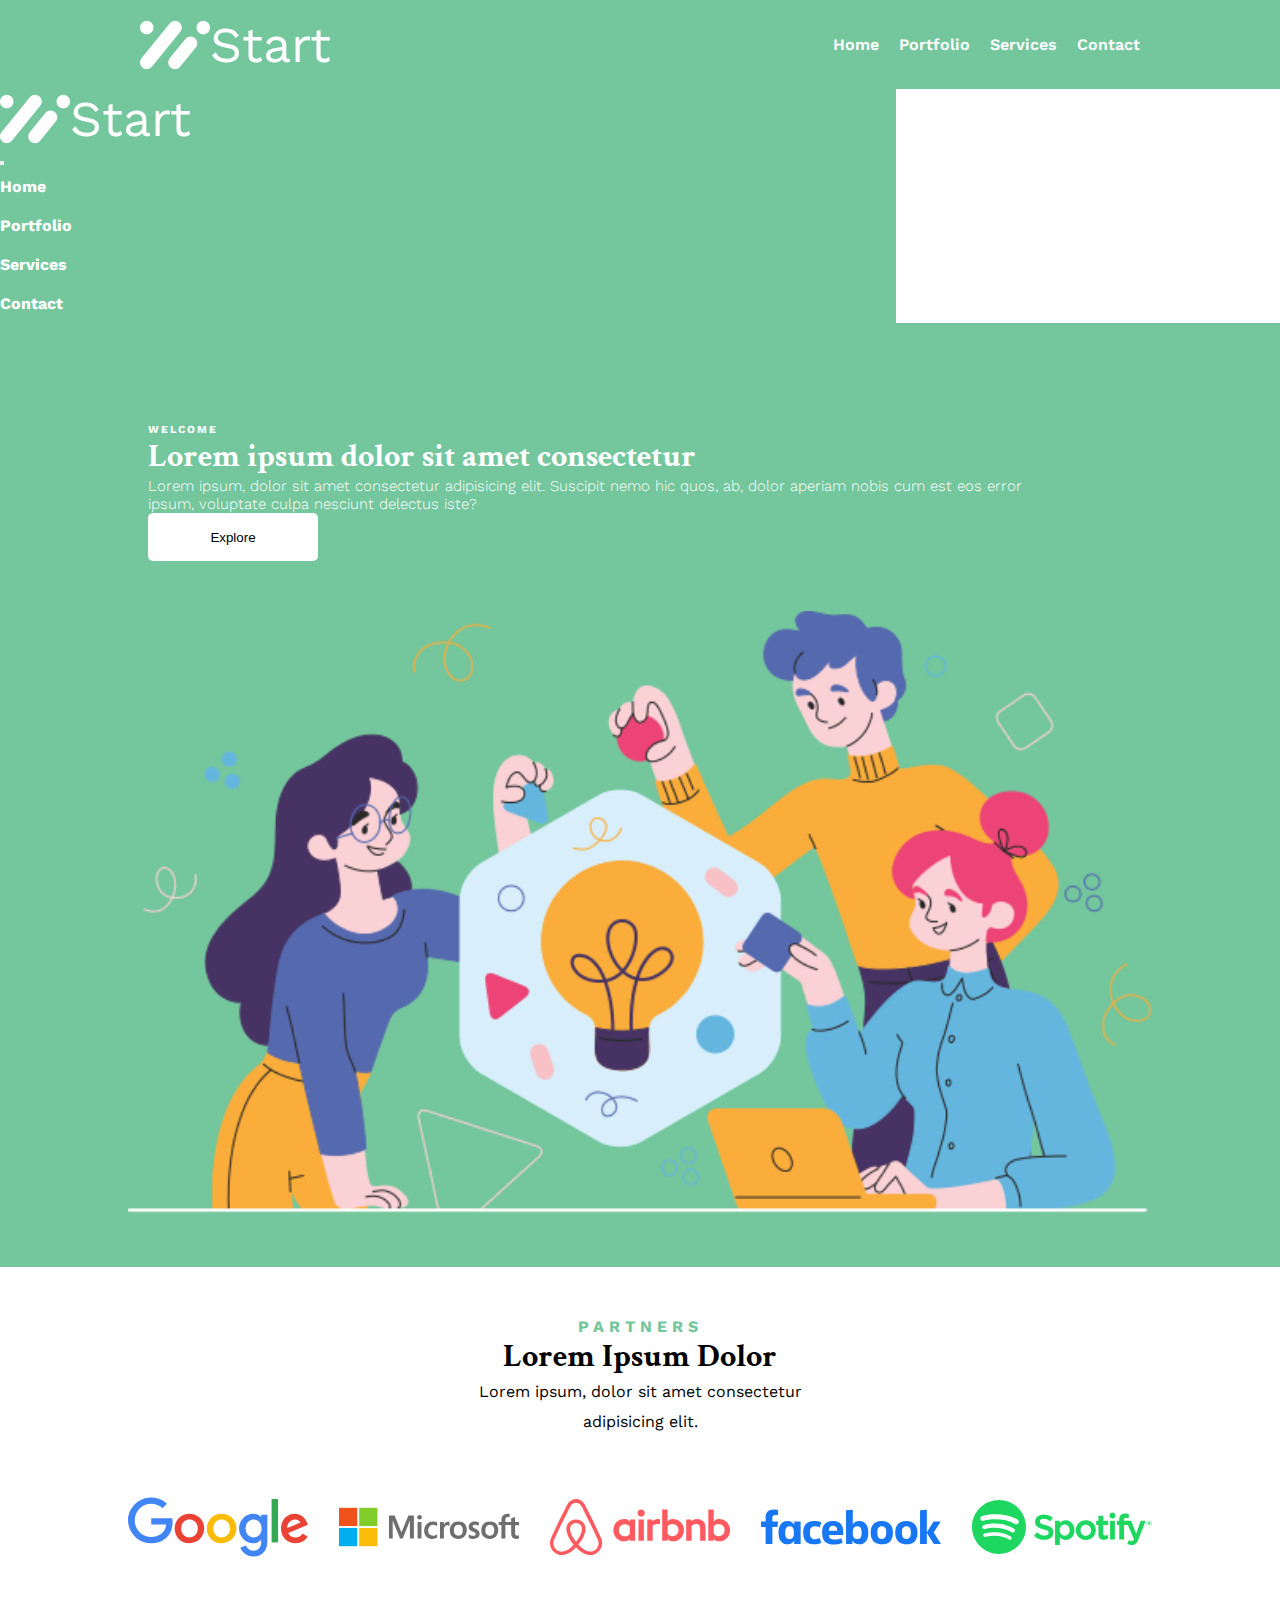
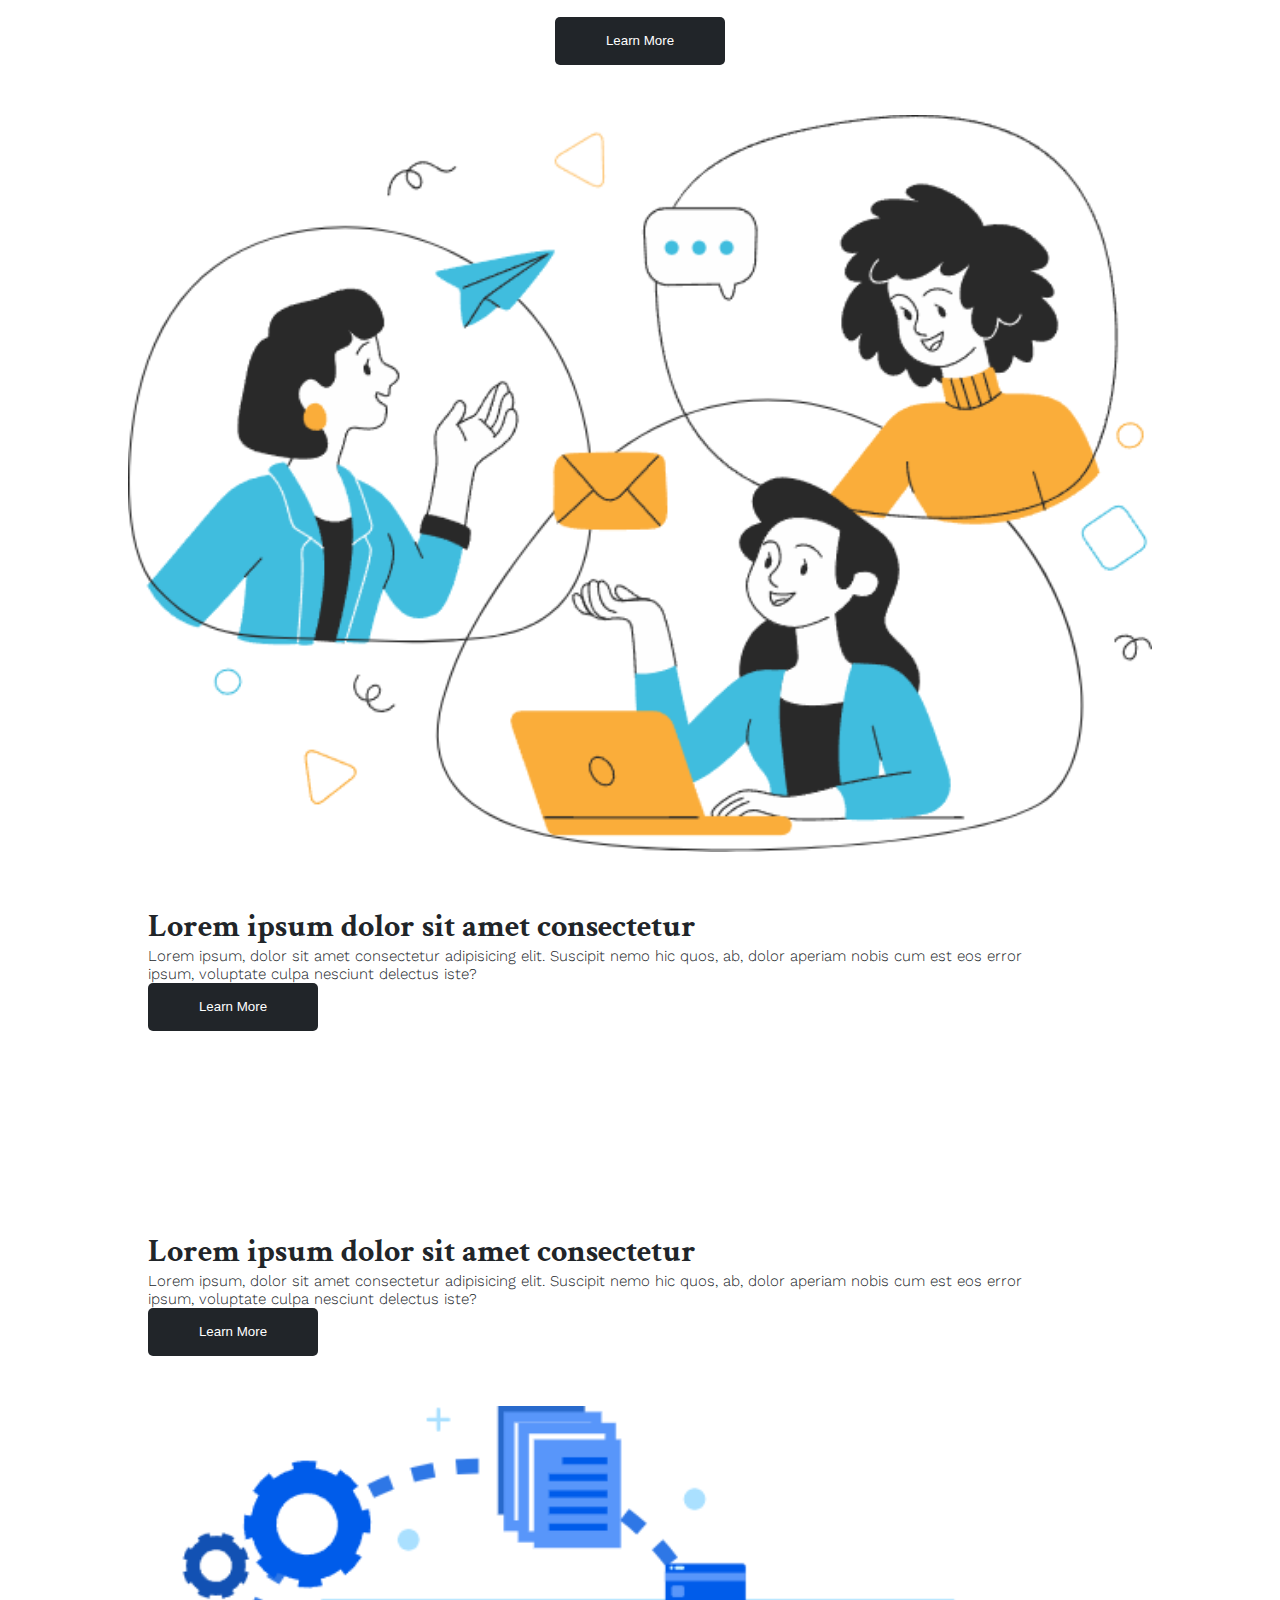
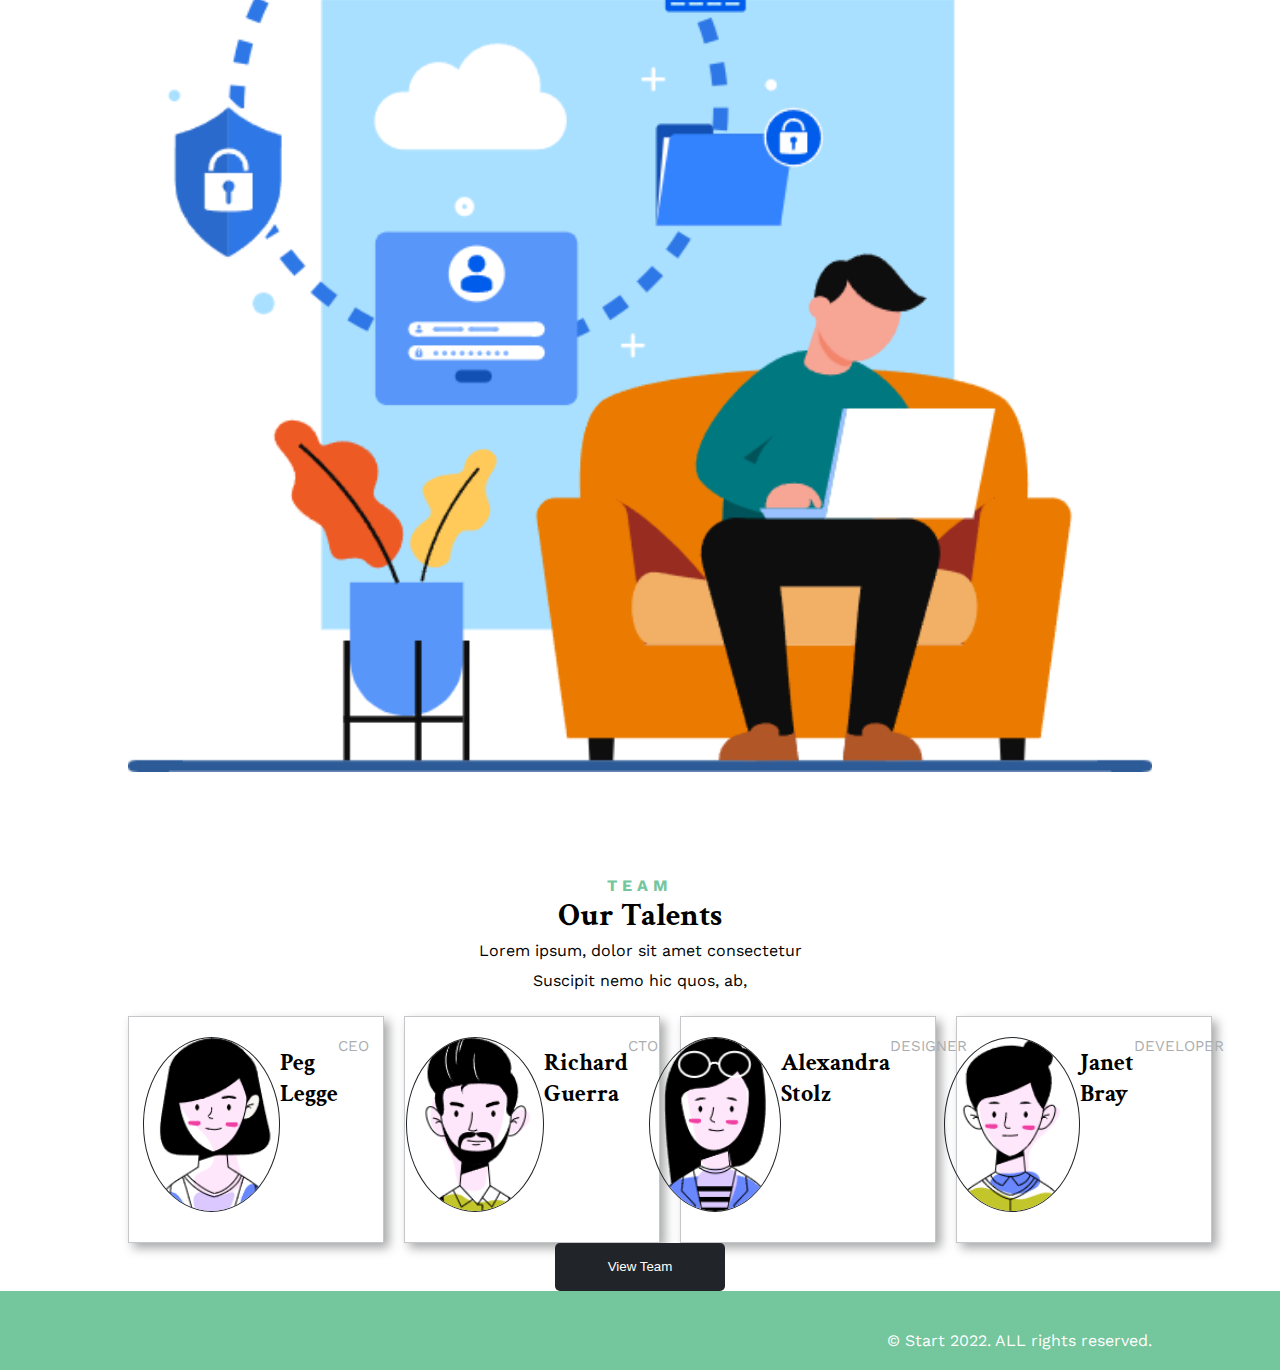
<file: index.html>
<!DOCTYPE html>
<html>

<head>
    <meta charset="utf-8" />
    <meta name="viewport" content="width=device-width, initial-scale=1" />
    <title>Start</title>
    <link rel="shortcut icon" href="./assets/images/logo.png" type="image/x-icon">
    <!-- Fonts --->
    <link rel="preconnect" href="https://fonts.googleapis.com">
    <link rel="preconnect" href="https://fonts.gstatic.com" crossorigin>
    <link
        href="https://fonts.googleapis.com/css2?family=Crimson+Text:ital,wght@0,400;0,600;0,700;1,400;1,600;1,700&family=Work+Sans:ital,wght@0,100..900;1,100..900&display=swap"
        rel="stylesheet">
    <!--- Css ---->
    <link rel="stylesheet" href="assets/css/style.css">
    <link rel="stylesheet" href="assets/css/reponsive.css">
    <link href="https://cdn.jsdelivr.net/npm/bootstrap@5.0.2/dist/css/bootstrap.min.css" rel="stylesheet" integrity="sha384-EVSTQN3/azprG1Anm3QDgpJLIm9Nao0Yz1ztcQTwFspd3yD65VohhpuuCOmLASjC" crossorigin="anonymous">

    <!-- font_awsome -->
    <link rel="stylesheet" href="https://cdnjs.cloudflare.com/ajax/libs/font-awesome/6.5.2/css/all.min.css" integrity="sha512-SnH5WK+bZxgPHs44uWIX+LLJAJ9/2PkPKZ5QiAj6Ta86w+fsb2TkcmfRyVX3pBnMFcV7oQPJkl9QevSCWr3W6A==" crossorigin="anonymous" referrerpolicy="no-referrer" />

</head>

<body>

    <!-- Navbar -->
    <nav>
        <div class="container">
            <a href="index.html">
                <img src="assets/images/logo.png">
                <span class="brand">Start</span>
            </a>
            <ul>
                <li><a href="index.html">Home</a></li>
                <li><a href="portfolio.html">Portfolio</a></li>
                <li><a href="services.html">Services</a></li>
                <li><a href="contact.html">Contact</a></li>
            </ul>
            <span class="toggle-btn" data-bs-toggle="offcanvas" data-bs-target="#offcanvasRight" aria-controls="offcanvasRight"><i class="fa-solid fa-bars"></i></span>
        </div>
    </nav>
    <!-- End of navbar -->

    <!-- Mobile nav -->
    <div class="offcanvas offcanvas-end" tabindex="-1" id="offcanvasRight" aria-labelledby="offcanvasRightLabel">
        <div class="offcanvas-header">
            <a href="index.html">
                <img src="assets/images/logo.png">
                <span class="brand">Start</span>
            </a>
          <button type="button" class="btn-close" data-bs-dismiss="offcanvas" aria-label="Close"></button>
        </div>
        <div class="offcanvas-body">
            <ul>
                <li><a href="index.html">Home</a></li>
                <li><a href="portfolio.html">Portfolio</a></li>
                <li><a href="services.html">Services</a></li>
                <li><a href="contact.html">Contact</a></li>
            </ul>
        </div>
      </div>


    <!-- Banner section -->
     <section class="banner-sec">
        <div class="container">
            <div class="row">
                <div class="col-xs-12 col-lg-6 banner-cnt">
                    <div class="banner-content">
                        <h6>WELCOME</h6>
                        <h1>Lorem ipsum dolor sit amet consectetur </h1>
                        <p>Lorem ipsum, dolor sit amet consectetur adipisicing elit. Suscipit nemo hic quos, ab, dolor aperiam nobis cum est eos error ipsum, voluptate culpa nesciunt delectus iste?</p>
                        <button>Explore</button>
                    </div>
                </div>
                <div class="col-xs-12 col-lg-6 ban-img">
                    <div class="banner-img">
                        <img src="assets/images/banner.png">
                    </div>
                </div>
            </div>
        </div>
     </section>
     <!-- End of banner section -->

     <!-- Partner section -->

     <section class="partner-sec">
        <div class="container">
            <div class="title-container">
                <p class="partner-title">PARTNERS</p>
                <h1 class="partner-head">Lorem Ipsum Dolor</h1>
                <p class="partner-txt">Lorem ipsum, dolor sit amet consectetur<br>
                    adipisicing elit.</p>
            </div>
            <div class="partner-img">
                <img src="assets/images/google.svg">
                <img src="assets/images/ms.svg">
                <img src="assets/images/airbub.svg">
                <img src="assets/images/fb.svg">
                <img src="assets/images/spotify.svg">
            </div>
            <button class="black-btn">Learn More</button>
        </div>
     </section>
     <!-- End of partner section -->

     <!-- Banner sec-2 -->
        <section class="banner2-sec">
            <div class="container">
                <div class="row">
                    <div class="col-xs-12 col-lg-6">
                        <div class="banner-img">
                            <img src="assets/images/banner2.png">
                        </div>
                    </div>
                    <div class="col-xs-12 col-lg-6">
                        <div class="banner2-content">
                            <h1>Lorem ipsum dolor sit amet consectetur </h1>
                            <p>Lorem ipsum, dolor sit amet consectetur adipisicing elit. Suscipit nemo hic quos, ab, dolor aperiam nobis cum est eos error ipsum, voluptate culpa nesciunt delectus iste?</p>
                            <button class="black-btn">Learn More</button>
                        </div>
                    </div>
                </div>
            </div>
        </section>
        <!-- Banner3 section -->
        <section class="banner2-sec">
            <div class="container">
                <div class="row">
                    <div class="col-xs-12 col-lg-6 banner-cnt">
                        <div class="banner2-content">
                            <h1>Lorem ipsum dolor sit amet consectetur </h1>
                            <p>Lorem ipsum, dolor sit amet consectetur adipisicing elit. Suscipit nemo hic quos, ab, dolor aperiam nobis cum est eos error ipsum, voluptate culpa nesciunt delectus iste?</p>
                            <button class="black-btn">Learn More</button>
                        </div>
                    </div>
                    <div class="col-xs-12 col-lg-6">
                        <div class="banner-img">
                            <img src="assets/images/banner3.png">
                        </div>
                    </div>
                </div>
            </div>
        </section>

        <!-- teams section -->
         <section class="team-sec">
            <div class="container">
                <div class="title-container">
                    <p class="partner-title">TEAM</p>
                    <h1 class="partner-head">Our Talents</h1>
                    <p class="partner-txt">Lorem ipsum, dolor sit amet consectetur<br>
                        Suscipit nemo hic quos, ab,</p>
                </div>
                <div class="card-sec">
                    <div class="card-col">
                        <div class="card">
                            <div class="team-img">
                                <img src="assets/images/user1.png">
                            </div>
                            <h2 class="team-name">Peg Legge</h2>
                            <p class="team-position">CEO</p>
                        </div>
                    </div>
                    <div class="card-col">
                        <div class="card">
                            <div class="team-img">
                                <img src="assets/images/user2.png">
                            </div>
                            <h2 class="team-name">Richard Guerra</h2>
                            <p class="team-position">CTO</p>
                        </div>
                    </div>
                    <div class="card-col">
                        <div class="card">
                            <div class="team-img">
                                <img src="assets/images/user3.png">
                            </div>
                            <h2 class="team-name">Alexandra Stolz</h2>
                            <p class="team-position">DESIGNER</p>
                        </div>
                    </div>
                    <div class="card-col">
                        <div class="card">
                            <div class="team-img">
                                <img src="assets/images/user4.png">
                            </div>
                            <h2 class="team-name">Janet Bray</h2>
                            <p class="team-position">DEVELOPER</p>
                        </div>
                    </div>
                </div>
                <div class="my-5">
                    <button class="black-btn">View Team</button>
                </div>
            </div>
         </section>


         <!-- footer -->

         <footer>
            <div class="container">
                <div class="row">
                    <div class="col-lg-6 socials col-sm-12">
                        <div>
                            <i class="fa-brands fa-facebook-f"></i>
                        </div>
                        <div>
                            <i class="fa-brands fa-instagram"></i>
                        </div>
                        <div>
                            <i class="fa-brands fa-twitter"></i>
                        </div>
                        <div>
                            <i class="fa-brands fa-pinterest-p"></i>
                        </div>
                        <div>
                            <i class="fa-brands fa-tiktok"></i>
                        </div>
                        <div>
                            <i class="fa-brands fa-whatsapp"></i>
                        </div>
                        <div>
                            <i class="fa-brands fa-youtube"></i>
                        </div>
                    </div>
                    <div class="col-lg-6 col-sm-12 copyrts">
                        <p>&copy; Start 2022. ALL rights reserved.</p>
                    </div>
                </div>
            </div>
         </footer>


    <script src="https://cdnjs.cloudflare.com/ajax/libs/jquery/3.7.1/jquery.min.js" integrity="sha512-v2CJ7UaYy4JwqLDIrZUI/4hqeoQieOmAZNXBeQyjo21dadnwR+8ZaIJVT8EE2iyI61OV8e6M8PP2/4hpQINQ/g==" crossorigin="anonymous" referrerpolicy="no-referrer"></script>
    <script src="https://cdn.jsdelivr.net/npm/bootstrap@5.0.2/dist/js/bootstrap.bundle.min.js" integrity="sha384-MrcW6ZMFYlzcLA8Nl+NtUVF0sA7MsXsP1UyJoMp4YLEuNSfAP+JcXn/tWtIaxVXM" crossorigin="anonymous"></script>
</body>

</html>
</file>
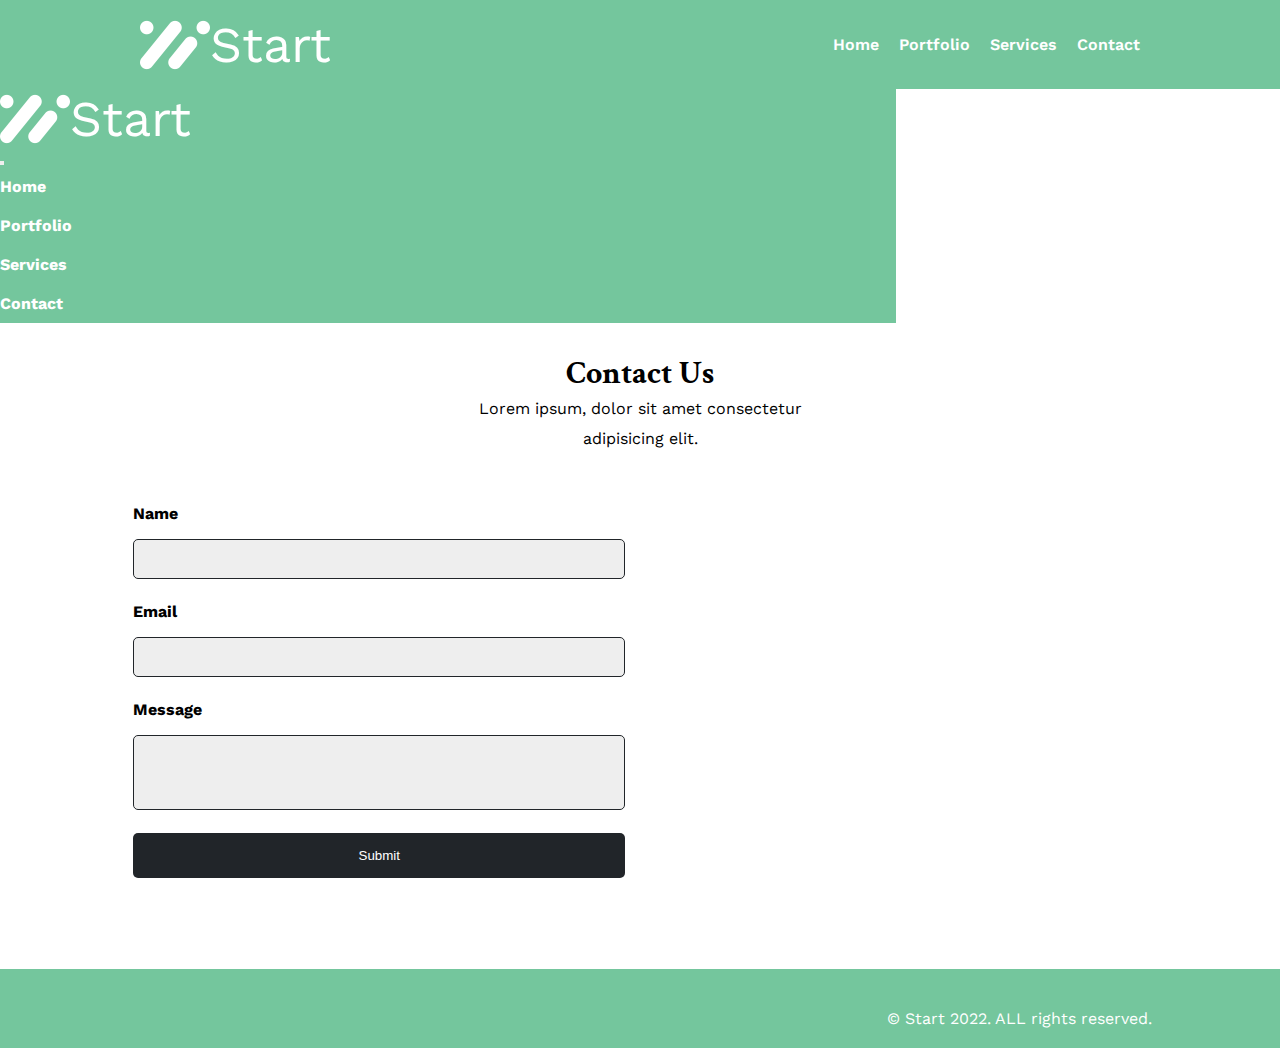
<file: contact.html>
<!DOCTYPE html>
<html lang="en">
<head>
    <meta charset="UTF-8">
    <meta name="viewport" content="width=device-width, initial-scale=1.0">
    <title>Contact</title>
    <link rel="shortcut icon" href="./assets/images/logo.png" type="image/x-icon">
    <!-- Fonts --->
    <link rel="preconnect" href="https://fonts.googleapis.com">
    <link rel="preconnect" href="https://fonts.gstatic.com" crossorigin>
    <link
        href="https://fonts.googleapis.com/css2?family=Crimson+Text:ital,wght@0,400;0,600;0,700;1,400;1,600;1,700&family=Work+Sans:ital,wght@0,100..900;1,100..900&display=swap"
        rel="stylesheet">
    <!--- Css ---->
    <link rel="stylesheet" href="assets/css/style.css">
    <link rel="stylesheet" href="assets/css/reponsive.css">
    <link href="https://cdn.jsdelivr.net/npm/bootstrap@5.0.2/dist/css/bootstrap.min.css" rel="stylesheet" integrity="sha384-EVSTQN3/azprG1Anm3QDgpJLIm9Nao0Yz1ztcQTwFspd3yD65VohhpuuCOmLASjC" crossorigin="anonymous">

    <!-- font_awsome -->
    <link rel="stylesheet" href="https://cdnjs.cloudflare.com/ajax/libs/font-awesome/6.5.2/css/all.min.css" integrity="sha512-SnH5WK+bZxgPHs44uWIX+LLJAJ9/2PkPKZ5QiAj6Ta86w+fsb2TkcmfRyVX3pBnMFcV7oQPJkl9QevSCWr3W6A==" crossorigin="anonymous" referrerpolicy="no-referrer" />
</head>
<body>

    <!-- Navbar -->
    <nav>
        <div class="container">
            <a href="index.html">
                <img src="assets/images/logo.png">
                <span class="brand">Start</span>
            </a>
            <ul>
                <li><a href="index.html">Home</a></li>
                <li><a href="portfolio.html">Portfolio</a></li>
                <li><a href="services.html">Services</a></li>
                <li><a href="contact.html">Contact</a></li>
            </ul>
            <span class="toggle-btn" data-bs-toggle="offcanvas" data-bs-target="#offcanvasRight" aria-controls="offcanvasRight"><i class="fa-solid fa-bars"></i></span>
        </div>
    </nav>
    <!-- End of navbar -->

    <!-- Mobile nav -->
    <div class="offcanvas offcanvas-end" tabindex="-1" id="offcanvasRight" aria-labelledby="offcanvasRightLabel">
        <div class="offcanvas-header">
            <a href="index.html">
                <img src="assets/images/logo.png">
                <span class="brand">Start</span>
            </a>
          <button type="button" class="btn-close" data-bs-dismiss="offcanvas" aria-label="Close"></button>
        </div>
        <div class="offcanvas-body">
            <ul>
                <li><a href="index.html">Home</a></li>
                <li><a href="portfolio.html">Portfolio</a></li>
                <li><a href="services.html">Services</a></li>
                <li><a href="contact.html">Contact</a></li>
            </ul>
        </div>
      </div>


    <!-- Contact-section -->
        <section class="contact-sec">
            <div class="container">
                <div class="title-container">
                    <h1 class="partner-head">Contact Us</h1>
                    <p class="partner-txt">Lorem ipsum, dolor sit amet consectetur<br>
                        adipisicing elit.</p>
                </div>

                <div class="contact-row">
                    <div class="contact-col map">
                        <div class="contact-form">
                            <form>
                                <div class="input-field">
                                    <label for="username">Name</label>
                                    <input type="text" name="username">
                                </div>
                                <div class="input-field">
                                    <label for="mail">Email</label>
                                    <input type="text" name="mail">
                                </div>
                                <div class="input-field">
                                    <label for="message">Message</label>
                                    <input type="text" name="message" class="message-box">
                                </div>
                                <button class="submit-btn">Submit</button>
                            </form>
                        </div>
                    </div>
                    <div class="contact-col">
                        <iframe src="https://www.google.com/maps/embed?pb=!1m18!1m12!1m3!1d317716.60648832726!2d-0.4312474072555601!3d51.528607007953084!2m3!1f0!2f0!3f0!3m2!1i1024!2i768!4f13.1!3m3!1m2!1s0x47d8a00baf21de75%3A0x52963a5addd52a99!2sLondon%2C%20UK!5e0!3m2!1sen!2sin!4v1719022547042!5m2!1sen!2sin" width="100%" height="100%" style="border:0;" allowfullscreen="" loading="lazy" referrerpolicy="no-referrer-when-downgrade"></iframe>
                    </div>
                </div>
            </div>
        </section>



     <!-- footer -->

     <footer>
        <div class="container">
            <div class="row">
                <div class="col-lg-6 socials col-sm-12">
                    <div>
                        <i class="fa-brands fa-facebook-f"></i>
                    </div>
                    <div>
                        <i class="fa-brands fa-instagram"></i>
                    </div>
                    <div>
                        <i class="fa-brands fa-twitter"></i>
                    </div>
                    <div>
                        <i class="fa-brands fa-pinterest-p"></i>
                    </div>
                    <div>
                        <i class="fa-brands fa-tiktok"></i>
                    </div>
                    <div>
                        <i class="fa-brands fa-whatsapp"></i>
                    </div>
                    <div>
                        <i class="fa-brands fa-youtube"></i>
                    </div>
                </div>
                <div class="col-lg-6 col-sm-12 copyrts">
                    <p>&copy; Start 2022. ALL rights reserved.</p>
                </div>
            </div>
        </div>
     </footer>


    <script src="https://cdnjs.cloudflare.com/ajax/libs/jquery/3.7.1/jquery.min.js" integrity="sha512-v2CJ7UaYy4JwqLDIrZUI/4hqeoQieOmAZNXBeQyjo21dadnwR+8ZaIJVT8EE2iyI61OV8e6M8PP2/4hpQINQ/g==" crossorigin="anonymous" referrerpolicy="no-referrer"></script>
    <script src="https://cdn.jsdelivr.net/npm/bootstrap@5.0.2/dist/js/bootstrap.bundle.min.js" integrity="sha384-MrcW6ZMFYlzcLA8Nl+NtUVF0sA7MsXsP1UyJoMp4YLEuNSfAP+JcXn/tWtIaxVXM" crossorigin="anonymous"></script>
    
</body>
</html>
</file>
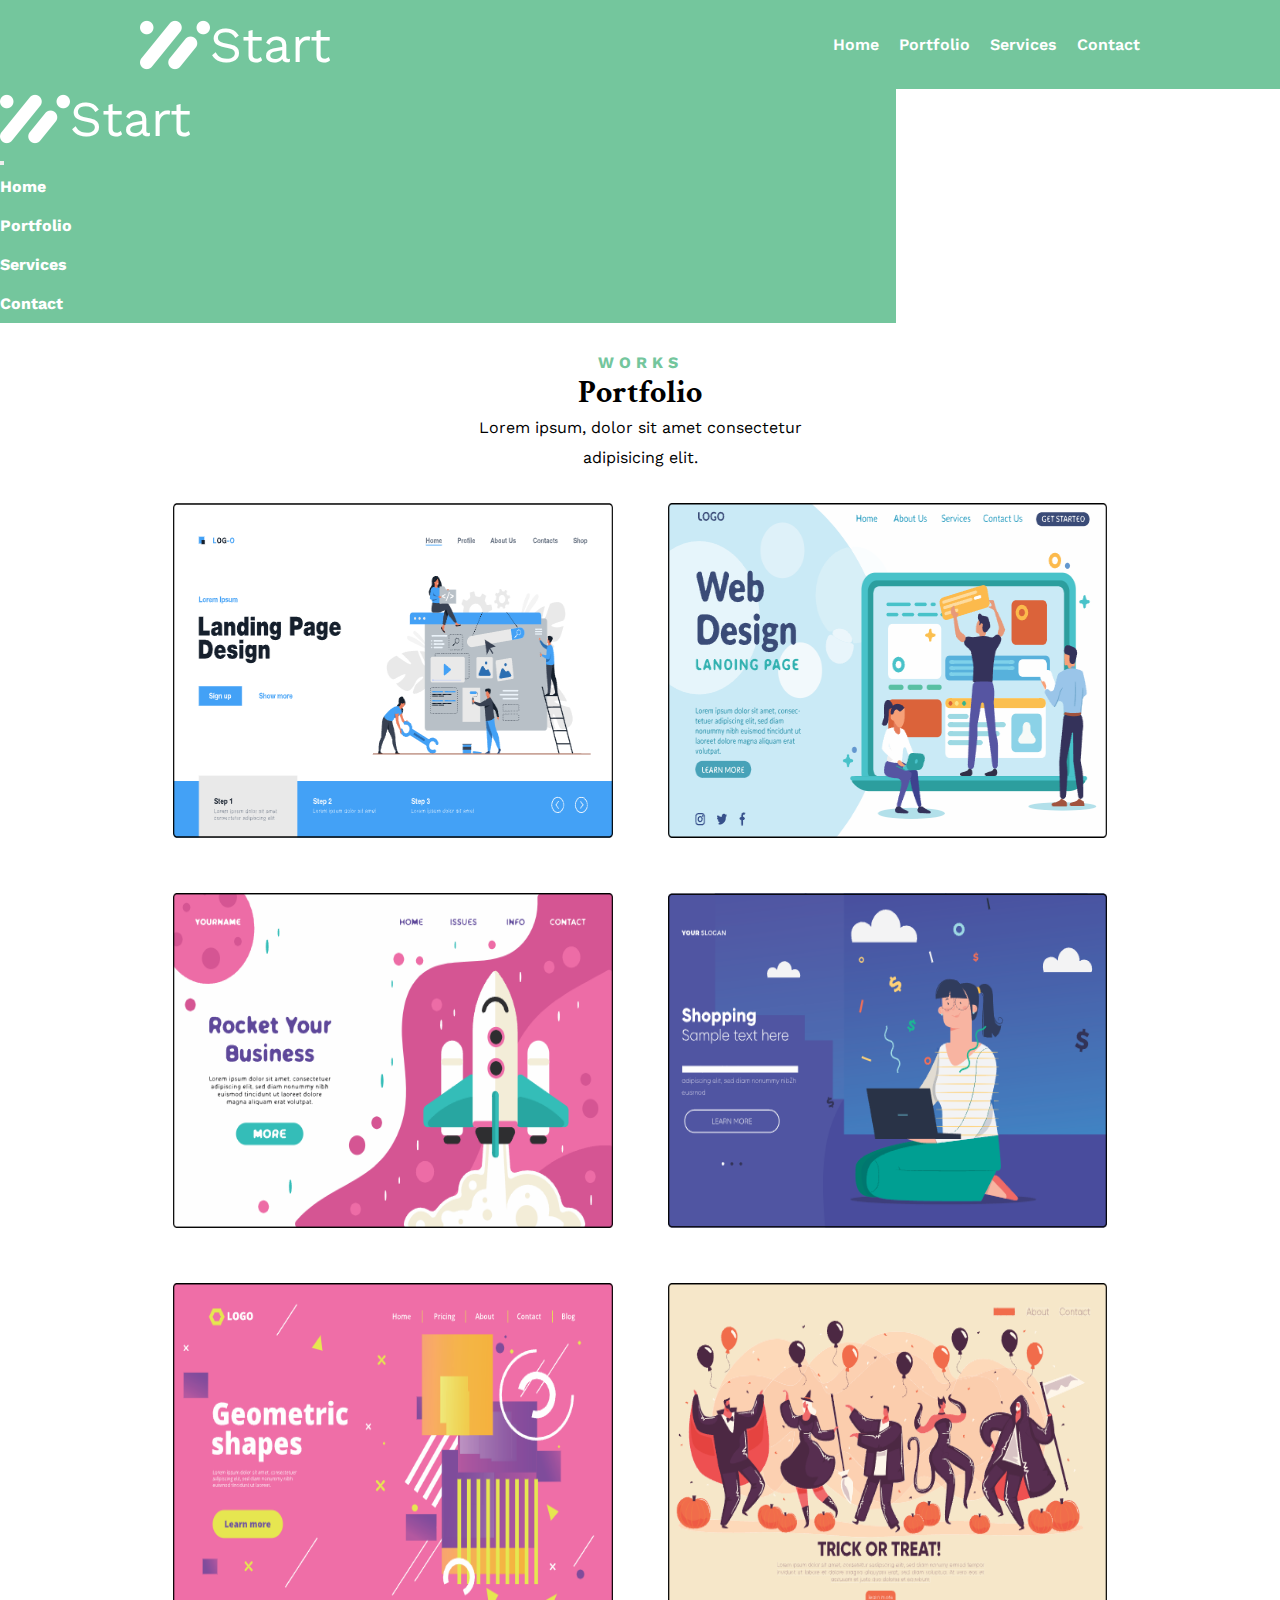
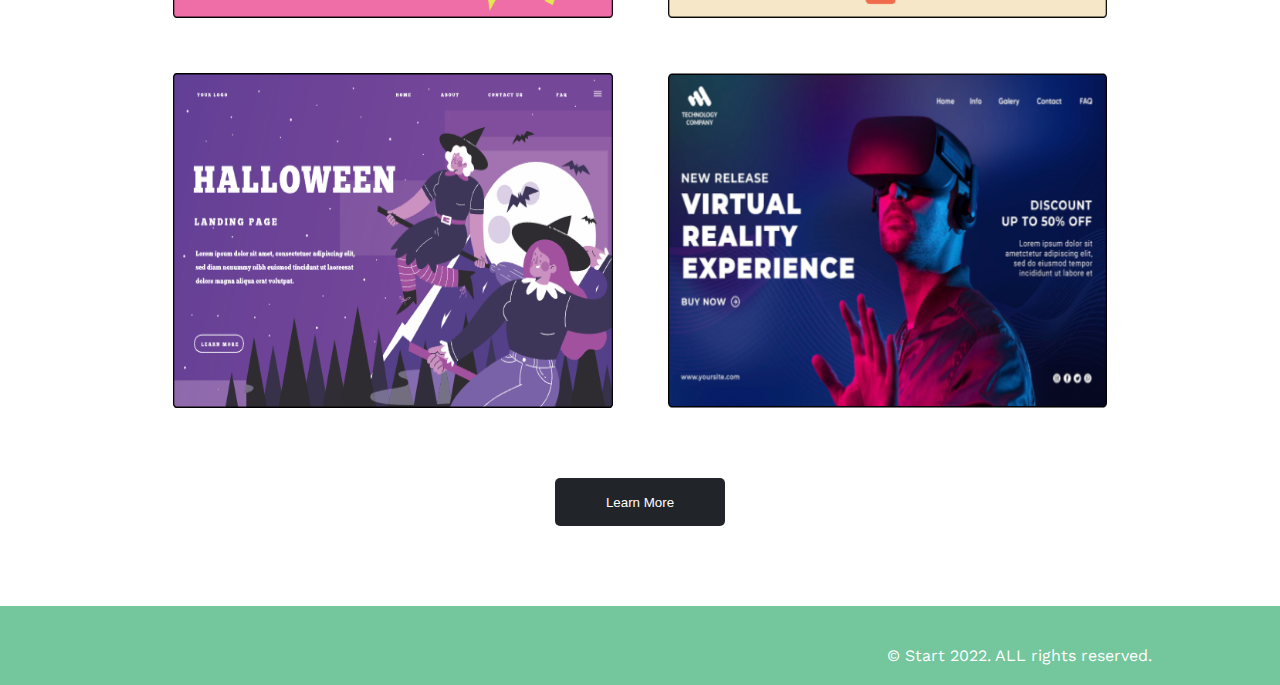
<file: portfolio.html>
<!DOCTYPE html>
<html lang="en">
<head>
    <meta charset="UTF-8">
    <meta name="viewport" content="width=device-width, initial-scale=1.0">
    <title>Portfolio</title>
    <link rel="shortcut icon" href="./assets/images/logo.png" type="image/x-icon">
    <!-- Fonts --->
    <link rel="preconnect" href="https://fonts.googleapis.com">
    <link rel="preconnect" href="https://fonts.gstatic.com" crossorigin>
    <link
        href="https://fonts.googleapis.com/css2?family=Crimson+Text:ital,wght@0,400;0,600;0,700;1,400;1,600;1,700&family=Work+Sans:ital,wght@0,100..900;1,100..900&display=swap"
        rel="stylesheet">
    <!--- Css ---->
    <link rel="stylesheet" href="assets/css/style.css">
    <link rel="stylesheet" href="assets/css/reponsive.css">
    <link href="https://cdn.jsdelivr.net/npm/bootstrap@5.0.2/dist/css/bootstrap.min.css" rel="stylesheet" integrity="sha384-EVSTQN3/azprG1Anm3QDgpJLIm9Nao0Yz1ztcQTwFspd3yD65VohhpuuCOmLASjC" crossorigin="anonymous">

    <!-- font_awsome -->
    <link rel="stylesheet" href="https://cdnjs.cloudflare.com/ajax/libs/font-awesome/6.5.2/css/all.min.css" integrity="sha512-SnH5WK+bZxgPHs44uWIX+LLJAJ9/2PkPKZ5QiAj6Ta86w+fsb2TkcmfRyVX3pBnMFcV7oQPJkl9QevSCWr3W6A==" crossorigin="anonymous" referrerpolicy="no-referrer" />
</head>
<body>
    <!-- Navbar -->
    <nav>
        <div class="container">
            <a href="index.html">
                <img src="assets/images/logo.png">
                <span class="brand">Start</span>
            </a>
            <ul>
                <li><a href="index.html">Home</a></li>
                <li><a href="portfolio.html">Portfolio</a></li>
                <li><a href="services.html">Services</a></li>
                <li><a href="contact.html">Contact</a></li>
            </ul>
            <span class="toggle-btn" data-bs-toggle="offcanvas" data-bs-target="#offcanvasRight" aria-controls="offcanvasRight"><i class="fa-solid fa-bars"></i></span>
        </div>
    </nav>
    <!-- End of navbar -->

    <!-- Mobile nav -->
    <div class="offcanvas offcanvas-end" tabindex="-1" id="offcanvasRight" aria-labelledby="offcanvasRightLabel">
        <div class="offcanvas-header">
            <a href="index.html">
                <img src="assets/images/logo.png">
                <span class="brand">Start</span>
            </a>
          <button type="button" class="btn-close" data-bs-dismiss="offcanvas" aria-label="Close"></button>
        </div>
        <div class="offcanvas-body">
            <ul>
                <li><a href="index.html">Home</a></li>
                <li><a href="portfolio.html">Portfolio</a></li>
                <li><a href="services.html">Services</a></li>
                <li><a href="contact.html">Contact</a></li>
            </ul>
        </div>
      </div>

    <!-- Works section -->

    <section class="works-sec">
        <div class="container">
            <div class="title-container">
                <p class="partner-title">WORKS</p>
                <h1 class="partner-head">Portfolio</h1>
                <p class="partner-txt">Lorem ipsum, dolor sit amet consectetur<br>
                    adipisicing elit.</p>
            </div>
            <div class="portfolio-sec">
                <div class="portfolio-card">
                    <img src="assets/images/port1.png">
                </div>
                <div class="portfolio-card">
                    <img src="assets/images/port2.png">
                </div>
                <div class="portfolio-card">
                    <img src="assets/images/port3.png">
                </div>
                <div class="portfolio-card">
                    <img src="assets/images/port4.png">
                </div>
                <div class="portfolio-card">
                    <img src="assets/images/port5.png">
                </div>
                <div class="portfolio-card">
                    <img src="assets/images/port6.png">
                </div>
                <div class="portfolio-card">
                    <img src="assets/images/port7.png">
                </div>
                <div class="portfolio-card">
                    <img src="assets/images/port8.png">
                </div>
            </div>
        </div>
        <button class="black-btn">Learn More</button>
    </section>



    <!-- footer -->

    <footer>
        <div class="container">
            <div class="row">
                <div class="col-lg-6 socials col-sm-12">
                    <div>
                        <i class="fa-brands fa-facebook-f"></i>
                    </div>
                    <div>
                        <i class="fa-brands fa-instagram"></i>
                    </div>
                    <div>
                        <i class="fa-brands fa-twitter"></i>
                    </div>
                    <div>
                        <i class="fa-brands fa-pinterest-p"></i>
                    </div>
                    <div>
                        <i class="fa-brands fa-tiktok"></i>
                    </div>
                    <div>
                        <i class="fa-brands fa-whatsapp"></i>
                    </div>
                    <div>
                        <i class="fa-brands fa-youtube"></i>
                    </div>
                </div>
                <div class="col-lg-6 col-sm-12 copyrts">
                    <p>&copy; Start 2022. ALL rights reserved.</p>
                </div>
            </div>
        </div>
     </footer>


    <script src="https://cdnjs.cloudflare.com/ajax/libs/jquery/3.7.1/jquery.min.js" integrity="sha512-v2CJ7UaYy4JwqLDIrZUI/4hqeoQieOmAZNXBeQyjo21dadnwR+8ZaIJVT8EE2iyI61OV8e6M8PP2/4hpQINQ/g==" crossorigin="anonymous" referrerpolicy="no-referrer"></script>
    <script src="https://cdn.jsdelivr.net/npm/bootstrap@5.0.2/dist/js/bootstrap.bundle.min.js" integrity="sha384-MrcW6ZMFYlzcLA8Nl+NtUVF0sA7MsXsP1UyJoMp4YLEuNSfAP+JcXn/tWtIaxVXM" crossorigin="anonymous"></script>
</body>
</html>
</file>
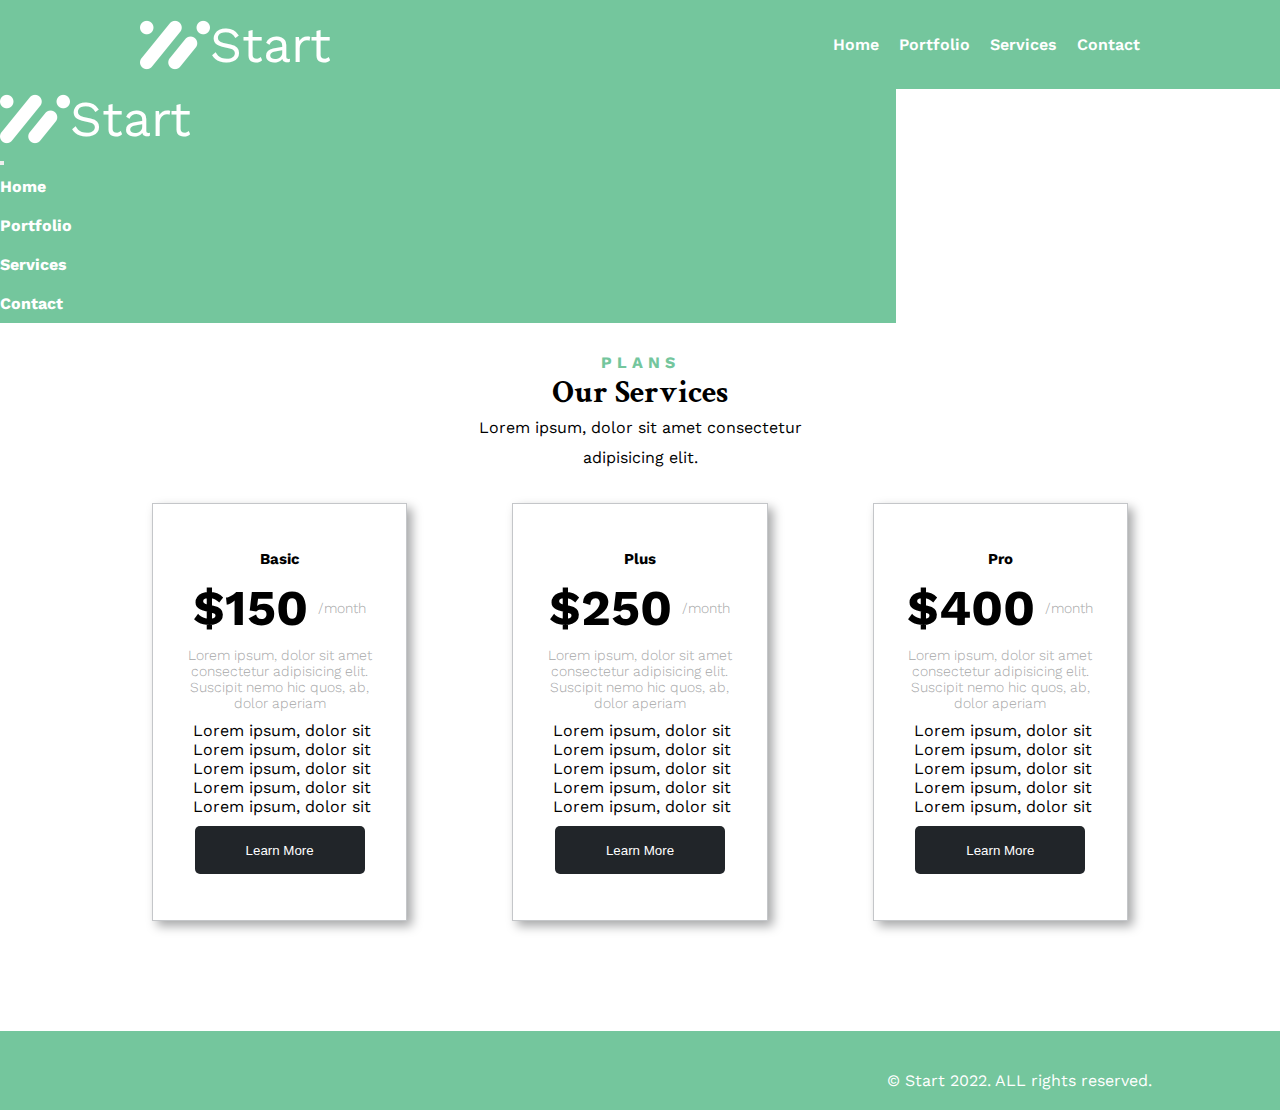
<file: services.html>
<!DOCTYPE html>
<html lang="en">

<head>
    <meta charset="UTF-8">
    <meta name="viewport" content="width=device-width, initial-scale=1.0">
    <title>Services</title>
    <link rel="shortcut icon" href="./assets/images/logo.png" type="image/x-icon">
    <!-- Fonts --->
    <link rel="preconnect" href="https://fonts.googleapis.com">
    <link rel="preconnect" href="https://fonts.gstatic.com" crossorigin>
    <link
        href="https://fonts.googleapis.com/css2?family=Crimson+Text:ital,wght@0,400;0,600;0,700;1,400;1,600;1,700&family=Work+Sans:ital,wght@0,100..900;1,100..900&display=swap"
        rel="stylesheet">
    <!--- Css ---->
    <link rel="stylesheet" href="assets/css/style.css">
    <link rel="stylesheet" href="assets/css/reponsive.css">
    <link href="https://cdn.jsdelivr.net/npm/bootstrap@5.0.2/dist/css/bootstrap.min.css" rel="stylesheet"
        integrity="sha384-EVSTQN3/azprG1Anm3QDgpJLIm9Nao0Yz1ztcQTwFspd3yD65VohhpuuCOmLASjC" crossorigin="anonymous">

    <!-- font_awsome -->
    <link rel="stylesheet" href="https://cdnjs.cloudflare.com/ajax/libs/font-awesome/6.5.2/css/all.min.css"
        integrity="sha512-SnH5WK+bZxgPHs44uWIX+LLJAJ9/2PkPKZ5QiAj6Ta86w+fsb2TkcmfRyVX3pBnMFcV7oQPJkl9QevSCWr3W6A=="
        crossorigin="anonymous" referrerpolicy="no-referrer" />
</head>

<body>

    <!-- Navbar -->
    <nav>
        <div class="container">
            <a href="index.html">
                <img src="assets/images/logo.png">
                <span class="brand">Start</span>
            </a>
            <ul>
                <li><a href="index.html">Home</a></li>
                <li><a href="portfolio.html">Portfolio</a></li>
                <li><a href="services.html">Services</a></li>
                <li><a href="contact.html">Contact</a></li>
            </ul>
            <span class="toggle-btn" data-bs-toggle="offcanvas" data-bs-target="#offcanvasRight" aria-controls="offcanvasRight"><i class="fa-solid fa-bars"></i></span>
        </div>
    </nav>
    <!-- End of navbar -->

    <!-- Mobile nav -->
    <div class="offcanvas offcanvas-end" tabindex="-1" id="offcanvasRight" aria-labelledby="offcanvasRightLabel">
        <div class="offcanvas-header">
            <a href="index.html">
                <img src="assets/images/logo.png">
                <span class="brand">Start</span>
            </a>
          <button type="button" class="btn-close" data-bs-dismiss="offcanvas" aria-label="Close"></button>
        </div>
        <div class="offcanvas-body">
            <ul>
                <li><a href="index.html">Home</a></li>
                <li><a href="portfolio.html">Portfolio</a></li>
                <li><a href="services.html">Services</a></li>
                <li><a href="contact.html">Contact</a></li>
            </ul>
        </div>
      </div>

    <section class="services-sec">
        <div class="container">
            <div class="title-container">
                <p class="partner-title">PLANS</p>
                <h1 class="partner-head">Our Services</h1>
                <p class="partner-txt">Lorem ipsum, dolor sit amet consectetur<br>
                    adipisicing elit.</p>
            </div>

            <div class="plans-row">
                <div class="plans-col">
                    <div class="plan-card">
                        <p class="plan-title">Basic</p>
                        <div class="plan-price">
                            <h1>$150</h1>
                            <p>/month</p>
                        </div>
                        <p class="plan-det">Lorem ipsum, dolor sit amet consectetur adipisicing elit. Suscipit nemo hic quos, ab, dolor
                            aperiam</p>
                        <ul>
                            <li><i class="fa-solid fa-check"></i> Lorem ipsum, dolor sit </li>
                            <li><i class="fa-solid fa-check"></i> Lorem ipsum, dolor sit </li>
                            <li><i class="fa-solid fa-check"></i> Lorem ipsum, dolor sit </li>
                            <li><i class="fa-solid fa-check"></i> Lorem ipsum, dolor sit </li>
                            <li><i class="fa-solid fa-check"></i> Lorem ipsum, dolor sit </li>
                        </ul>
                        <button class="black-btn">Learn More</button>
                    </div>
                </div>
                <div class="plans-col">
                    <div class="plan-card">
                        <p class="plan-title">Plus</p>
                        <div class="plan-price">
                            <h1>$250</h1>
                            <p>/month</p>
                        </div>
                        <p class="plan-det">Lorem ipsum, dolor sit amet consectetur adipisicing elit. Suscipit nemo hic quos, ab, dolor
                            aperiam</p>
                        <ul>
                            <li><i class="fa-solid fa-check"></i> Lorem ipsum, dolor sit </li>
                            <li><i class="fa-solid fa-check"></i> Lorem ipsum, dolor sit </li>
                            <li><i class="fa-solid fa-check"></i> Lorem ipsum, dolor sit </li>
                            <li><i class="fa-solid fa-check"></i> Lorem ipsum, dolor sit </li>
                            <li><i class="fa-solid fa-check"></i> Lorem ipsum, dolor sit </li>
                        </ul>
                        <button class="black-btn">Learn More</button>
                    </div>
                </div>
                <div class="plans-col">
                    <div class="plan-card">
                        <p class="plan-title">Pro</p>
                        <div class="plan-price">
                            <h1>$400</h1>
                            <p>/month</p>
                        </div>
                        <p class="plan-det">Lorem ipsum, dolor sit amet consectetur adipisicing elit. Suscipit nemo hic quos, ab, dolor
                            aperiam</p>
                        <ul>
                            <li><i class="fa-solid fa-check"></i> Lorem ipsum, dolor sit </li>
                            <li><i class="fa-solid fa-check"></i> Lorem ipsum, dolor sit </li>
                            <li><i class="fa-solid fa-check"></i> Lorem ipsum, dolor sit </li>
                            <li><i class="fa-solid fa-check"></i> Lorem ipsum, dolor sit </li>
                            <li><i class="fa-solid fa-check"></i> Lorem ipsum, dolor sit </li>
                        </ul>
                        <button class="black-btn">Learn More</button>
                    </div>
                </div>
            </div>
        </div>
    </section>



    <!-- footer -->

    <footer>
        <div class="container">
            <div class="row">
                <div class="col-lg-6 socials col-sm-12">
                    <div>
                        <i class="fa-brands fa-facebook-f"></i>
                    </div>
                    <div>
                        <i class="fa-brands fa-instagram"></i>
                    </div>
                    <div>
                        <i class="fa-brands fa-twitter"></i>
                    </div>
                    <div>
                        <i class="fa-brands fa-pinterest-p"></i>
                    </div>
                    <div>
                        <i class="fa-brands fa-tiktok"></i>
                    </div>
                    <div>
                        <i class="fa-brands fa-whatsapp"></i>
                    </div>
                    <div>
                        <i class="fa-brands fa-youtube"></i>
                    </div>
                </div>
                <div class="col-lg-6 col-sm-12 copyrts">
                    <p>&copy; Start 2022. ALL rights reserved.</p>
                </div>
            </div>
        </div>
     </footer>

    <script src="https://cdnjs.cloudflare.com/ajax/libs/jquery/3.7.1/jquery.min.js"
        integrity="sha512-v2CJ7UaYy4JwqLDIrZUI/4hqeoQieOmAZNXBeQyjo21dadnwR+8ZaIJVT8EE2iyI61OV8e6M8PP2/4hpQINQ/g=="
        crossorigin="anonymous" referrerpolicy="no-referrer"></script>
    <script src="https://cdn.jsdelivr.net/npm/bootstrap@5.0.2/dist/js/bootstrap.bundle.min.js"
        integrity="sha384-MrcW6ZMFYlzcLA8Nl+NtUVF0sA7MsXsP1UyJoMp4YLEuNSfAP+JcXn/tWtIaxVXM"
        crossorigin="anonymous"></script>

</body>

</html>
</file>
<file: assets/css/style.css>
*{
    margin: 0;
    padding: 0;
    box-sizing: border-box;
}
h1,h2,h3,h4,h5,h6{
  font-family: "Crimson Text", serif;
  font-weight: 700;
  font-style: normal;
}
label{
  font-family: "Work Sans", sans-serif;
  font-weight: bold;
  font-style: normal;
}
body{
  font-family: "Work Sans", sans-serif;
  font-weight: normal;
  font-style: normal;
}
a{
    text-decoration: none;
    color: #FFFFFF;
}
.container{
    width: 80%;
    margin: auto;
}
nav{
    background-color: #74C69D;
    padding: 15px;
}
nav a, .offcanvas a{
    display: flex;
    align-items: center;
    color: #FFFFFF;
    text-decoration: none;
}
nav a:hover, .offcanvas a:hover{
    color: #FFFFFF;
}
.offcanvas{
    background-color: #74C69D !important;
    width: 70% !important;
}
.offcanvas-body ul li{
    list-style-type: none;
    padding: 10px 0;
    font-weight: 700;
}
.brand{
    font-size: 50px;
    color: #FFFFFF;
}
nav ul{
    display: flex;
    gap: 20px;
    align-items: center;
    justify-content: center;
}
nav ul li{
    list-style-type: none;
    color: #FFFFFF;
    cursor: pointer;
    font-weight: 600;
}
nav ul li:hover, .offcanvas-body ul li:hover{
    transform: scaleY(1.1);
}
nav .container{
    display: flex;
    justify-content: space-between;
    align-items: center;
}
.toggle-btn{
    color: #FFFFFF;
    display: none;
    cursor: pointer;
}
/* Banner section */
.banner-sec{
    background-color: #74C69D;
}
.banner-sec .container{
    padding: 50px 0;
}
.banner-sec .row{
    align-items: center;
}
.banner-sec .col{
    width: 50%;
    padding: 20px;
}
.banner-content, .banner-img{
    width: 100%;
}
.banner-content{
    padding: 50px 120px 50px 20px ;
}
.banner-img img{ 
    width: 100%;
}
.banner-content h6{
    font-family: "Work Sans", sans-serif;
    color: #FFFFFF;
    font-weight: bold;
    letter-spacing: 2px;
}
.banner-content h1{
    color: #FFFFFF;
    font-weight: bold;
}
.banner-content p{
    color: #FFFFFF;
    font-size: 15px;
    font-family: "Work Sans", sans-serif;
    font-weight: 300;
}
.banner-content button{
    background-color: #FFFFFF;
    border: none;
    width: 170px;
    height: 48px;
    border-radius: 5px;
}

/* partner section */
.partner-sec{
    text-align: center;
    padding-top:50px ;
}
.partner-title{
    color: #74C69D;
    font-family: "Work Sans", sans-serif;
    font-weight: bold;
    letter-spacing: 5px;
}
.partner-head{
    font-weight: bold;
}
.partner-txt{
    line-height: 30px;
}
.partner-img{
    display: flex;
    justify-content: space-between;
    flex-wrap: wrap;
}
.partner-img img{
    width: 180px;
}
.black-btn{
    border: none;
    width: 170px;
    height: 48px;
    border-radius: 5px;
    background-color: #212529;
    color: #FFFFFF;
}

/* Banner2 and Banner3 section */

.banner2-sec .container{
    padding: 50px 0;
}
.banner2-sec .row{
    align-items: center;
}
.banner2-sec .col{
    width: 50%;
    padding: 20px;
}
.banner2-content, .banner-img{
    width: 100%;
}
.banner2-content{
    padding: 50px 120px 50px 20px ;
}
.banner-img img{ 
    width: 100%;
}
.banner2-content h1{
    color: #212529;
    font-weight: bold;
}
.banner2-content p{
    color: #212529;
    font-family: "Work Sans", sans-serif;
    font-size: 15px;
    font-weight: 300;
}

/* Team section */
.team-sec{
    text-align: center;
    padding-top: 50px ;
}
.card-sec{
    display: flex;
    gap: 20px;
    text-align: left;
    padding-top: 20px;
    /* flex-wrap: wrap; */
}
.card-col{
    width: 25%;
}
.card{
    border: 1px solid #c4c6c9;
    box-shadow: 5px 5px 10px #a6a7a8;
    display: flex;
    align-items: center;
    justify-content: center;
    padding: 20px;
}
.team-name,.team-position{
    align-self: flex-start;
}
.team-name{
    font-size: 24px;
    font-weight: 700;
    padding: 10px 0;
}
.team-position{
    font-family: "Work Sans", sans-serif;
    font-size: 15px;
    font-weight: 400;
    color: #aaadaf;
}
.team-img{
    border: 1px solid #212529;
    border-radius: 50%;
    width: 175px;
    height: 175px;
    display: flex;
    align-items: center;
    justify-content: center;
    margin-bottom: 10px;
}
.team-img img{
    border-radius: 50%;
    height: 100%;
}


/* Footer section */
footer{
    background-color: #74C69D;
    padding: 40px 0px 20px;
    color: #FFFFFF;
}
.footer-row{
    display: flex;
    justify-content: space-between;
}
.copyrts{
    text-align: right;
}
.socials{
    display: flex;
    gap: 10px;
}
.works-sec,.services-sec{
    text-align: center;
    padding: 30px;
    margin-bottom: 50px;
}
.portfolio-sec{
    display: flex;
    padding: 30px 0;
    flex-wrap: wrap;
    gap: 55px;
    justify-content: center;
    margin-bottom: 40px;
}
.portfolio-card{
    width: 45%;
    height: 335px;
}
.portfolio-card img{
    width: 100%;
    height: 100%;
}
.plans-row{
    display: flex;
    gap: 105px;
    padding: 30px 0;
}
.plans-col{
    display: flex;
    flex-direction: column;
    gap: 10px;
    width: 330px;
}
.plan-card{
    border: 1px solid #c4c6c9;
    box-shadow: 5px 5px 10px #a6a7a8;
    padding: 46px 30px;
    display: flex;
    gap: 10px;
    flex-direction: column;
    justify-content: center;
    align-items: center;
}
.plan-title{
    font-family: "Work Sans", sans-serif;
    font-size: 15px;
    font-weight: 700;
}
.plan-card h1{
    font-family: "Work Sans", sans-serif;
    font-size: 50px;
    font-weight: 700;
}
.plan-price{
    display: flex;
    align-items: center;
    gap: 10px;
    justify-content: center;
}
.plan-price p, .plan-det{
    font-family: "Work Sans", sans-serif;
    font-size: 14px;
    font-weight: 300;
    color: #a6a7a8;
}
.plan-card ul{
    align-self: flex-start;
    text-align: left;
    padding-left: 0;
}
.plan-card ul li{
    list-style-type: none;
}
.plan-card ul li i{
    color: #74C69D;
    padding: 5px;
}
.contact-sec{
    text-align: center;
    padding: 30px 0;
}
.contact-row{
    display: flex;
    gap: 30px;
    align-items: center;
    justify-content: center;
    padding: 50px 0;
}
.contact-col{
    width: 48%;
    height: 385px;
}
.input-field{
    display: flex;
    flex-direction: column;
    gap: 16px;
    text-align: left;
}
.input-field input{
    width: 100%;
    border: 1px solid #212529;
    border-radius: 5px;
    height: 40px;
    background-color:#EEEEEE;
}
.message-box{
    height: 75px !important;
}
.contact-form form{
    display: flex;
    flex-direction: column;
    gap: 23px;
}
.submit-btn{
    border: none;
    background-color: #212529;
    color: #FFFFFF;
    height: 45px;
    border-radius:5px ;
}
</file>
<file: assets/css/reponsive.css>
/* mobile view */

@media (max-width:568px){
    .container{
        width: 95%;
    }
    nav ul{
        display: none;
    }
    .toggle-btn{
        display: block;
    }
    .banner-cnt{
        order: 2;
    }
    .banner-content{
        padding: 50px 20px 50px 20px ;
    }
    .banner-sec .container{
        padding: 0px 0;
    }
    .partner-img{
        align-items: center;
        justify-content: center;
        width:100%;
    }
    .partner-img img{
        width:70%;
    }
    .banner2-sec .container{
        padding: 20px 0;
    }
    .banner2-content{
        padding: 50px 20px 50px 20px ;
    }
    .card-sec{
        justify-content: center;
        gap: 30px;
        flex-wrap: wrap;
    }
    .card-col{
        width: 80%;
    }
    .socials{
        align-items: center;
        justify-content: center;
    }
    .copyrts{
        text-align: center;
    }
    .portfolio-card{
        width: 100%;
        height: 100%;
    }
    .plans-row{
        flex-wrap: wrap;
    }
    .plans-col{
        width: 100%;
    }
    .contact-row{
        flex-wrap: wrap;
    }
    .contact-col{
        width: 95%;
    }
    .map{
        order: 2;
    }
}
</file>
